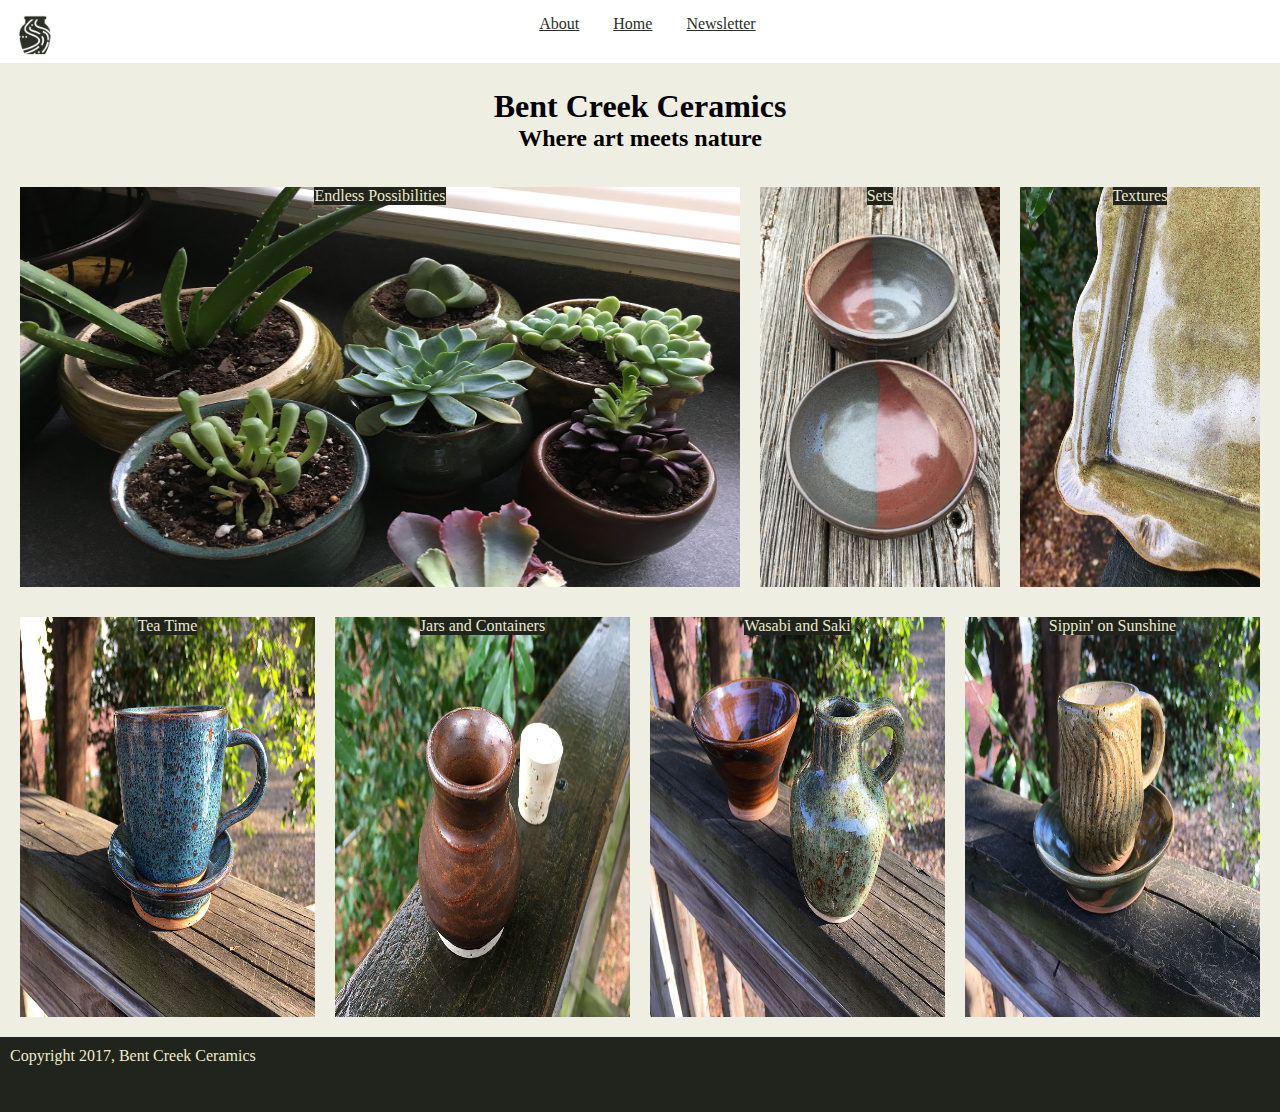
<file: index.html>
<!DOCTYPE html>
<html>
  <head>
    <link rel="stylesheet" href="./styles.css">
    <title>Bent Creek Ceramics</title>
  </head>

  <body>

      <div class="nav-bar">
        <nav>
          <ul>
            <img id="logo" src="./images/bent-creek-logo.png" alt="Bent-Creek-Logo">
            <li><a href="./about/index.html"><u>About</u></a></li>
            <li><a href="./index.html"><u>Home</u></a></li>
            <li><a href="./newsletter/index.html"><u>Newsletter</u></a></li>
          </ul>
        </nav>
      </div>
    <header>
      <h1>Bent Creek Ceramics</h1>
      <h2>Where art meets nature</h2>
    </header>

<div class="gallary">

    <div class="top-row">

      <div class="image-1">
        <img class="image" src="./images/product-1.jpg" alt="Endless Possibilities">
        <p>Endless Possibilities</p>
      </div>

      <div class="image-2">
        <img class="image"src="./images/product-2.jpg" alt="Sets">
        <p>Sets</p>
      </div>

      <div class="image-3">
        <img class="image" src="./images/product-3.jpg" alt="Textures">
        <p>Textures</p>
      </div>

    </div>

    <div class="bottom-row">

      <div class="image-4">
        <img class="image" src="./images/product-4.jpg" alt="Tea Time">
        <p>Tea Time</p>
      </div>

      <div class="image-5">
        <img class="image" src="./images/product-5.jpg" alt="Jars and Containers">
        <p>Jars and Containers</p>
      </div>

      <div class="image-6">
        <img class="image" src="./images/product-6.jpg" alt="Wasabi and Saki">
        <p>Wasabi and Saki</p>
      </div>

      <div class="image-7">
        <img class="image" src="./images/product-7.jpg" alt="Sippin' on Sunshine">
        <p>Sippin' on Sunshine</p>
      </div>

    </div>

</div>

<footer>
  <div class="footer-text">
    <p>Copyright 2017, Bent Creek Ceramics</p>
  </div>
</footer>

    </body>
</html>
</file>
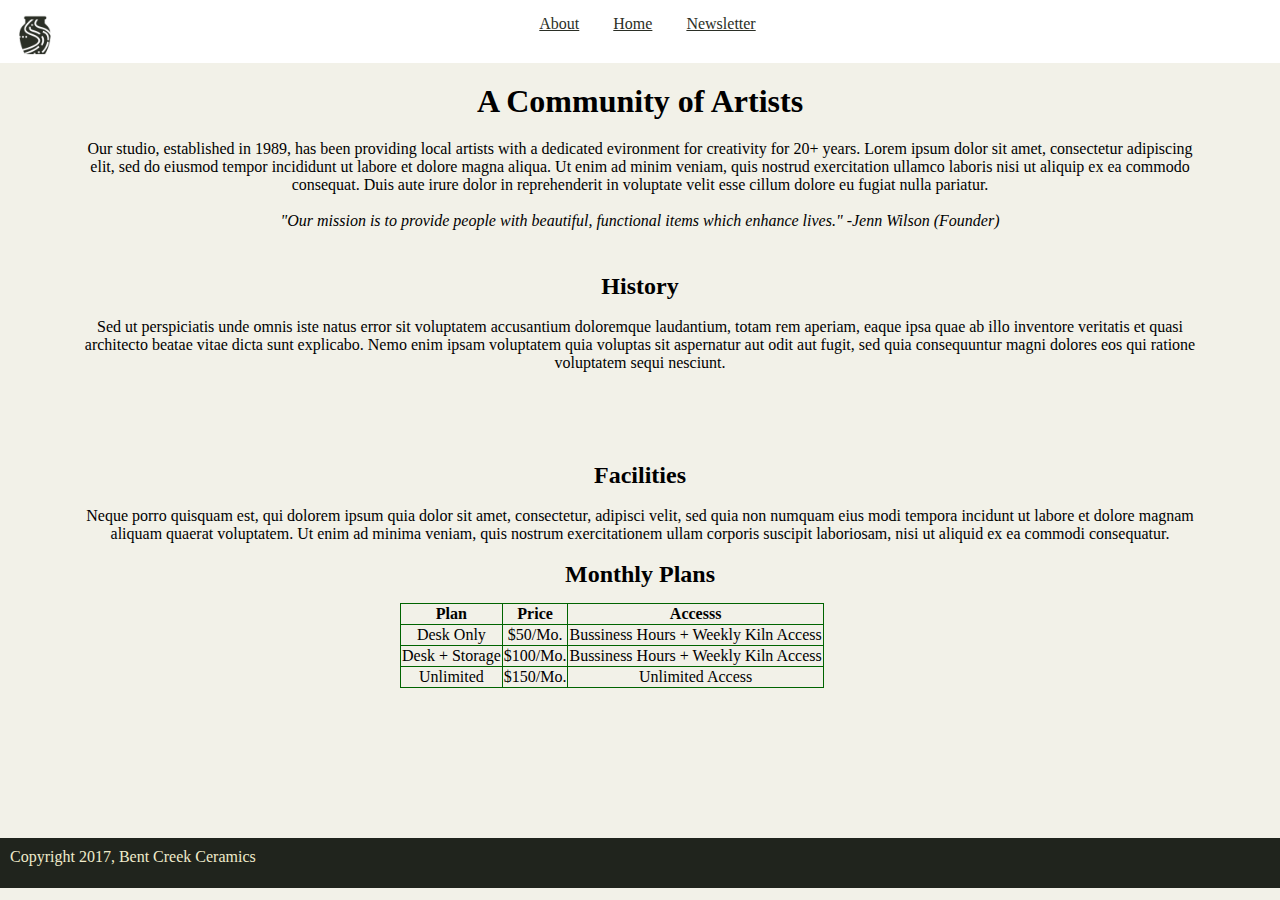
<file: about/index.html>
<!DOCTYPE html>
<html>
  <head>
    <link rel="stylesheet" href="style.css">
    <title>Bent Creek Ceramics - About</title>
  </head>
  <body>
    <div class="nav-bar">
        <nav>
          <ul>
            <img id="logo" src="../images/bent-creek-logo.png" alt="Bent-Creek-Logo">
            <li><a href="index.html"><u>About</u></a></li>
            <li><a href="../index.html"><u>Home</u></a></li>
            <li><a href="../newsletter/index.html"><u>Newsletter</u></a></li>
          </ul>
        </nav>
      </div>
<h1>A Community of Artists</h1>
<div class="upper-body">

  <p>Our studio, established in 1989, has been providing local artists with a dedicated evironment for creativity for 20+ years. Lorem ipsum dolor sit amet, consectetur adipiscing elit, sed do eiusmod tempor incididunt ut labore et dolore magna aliqua. Ut enim ad minim veniam, quis nostrud exercitation ullamco laboris nisi ut aliquip ex ea commodo consequat. Duis aute irure dolor in reprehenderit in voluptate velit esse cillum dolore eu fugiat nulla pariatur.
    <br>
    <br>
      <blockquote><i>
        "Our mission is to provide people with beautiful, functional items which enhance lives."
    -Jenn Wilson (Founder)</i>
      </blockquote>
    </div>
      <br>

<div class="history-text">
  <h2>History</h2>
  <br>
  <p>Sed ut perspiciatis unde omnis iste natus error sit voluptatem accusantium doloremque laudantium, totam rem aperiam, eaque ipsa quae ab illo inventore veritatis et quasi architecto beatae vitae dicta sunt explicabo. Nemo enim ipsam voluptatem quia voluptas sit aspernatur aut odit aut fugit, sed quia consequuntur magni dolores eos qui ratione voluptatem sequi nesciunt.</p>
</div>

<div class="center">



</div>

<div class="bottom">
  <h2>Facilities</h2>
  <br>
  <p>Neque porro quisquam est, qui dolorem ipsum quia dolor sit amet, consectetur, adipisci velit, sed quia non numquam eius modi tempora incidunt ut labore et dolore magnam aliquam quaerat voluptatem. Ut enim ad minima veniam, quis nostrum exercitationem ullam corporis suscipit laboriosam, nisi ut aliquid ex ea commodi consequatur.</p>
  <br>
  <h2>Monthly Plans</h2>
  <div class="table-plan">
  <table>
    <tr class="top-row">
      <th>Plan</th>
      <th>Price</th>
      <th>Accesss</th>
    </tr>

    <tr>
      <td>Desk Only</td>
      <td>$50/Mo.</td>
      <td>Bussiness Hours + Weekly Kiln Access</td>
    </tr>

    <tr>
      <td>Desk + Storage</td>
      <td>$100/Mo.</td>
      <td>Bussiness Hours + Weekly Kiln Access</td>
    </tr>

    <tr>
      <td>Unlimited</td>
      <td>$150/Mo.</td>
      <td>Unlimited Access</td>
    </tr>

  </table>
</div>


</div>





<footer>
  <div class="footer-text">
    <p>Copyright 2017, Bent Creek Ceramics</p>
  </div>
</footer>
  </body>
</html>
</file>
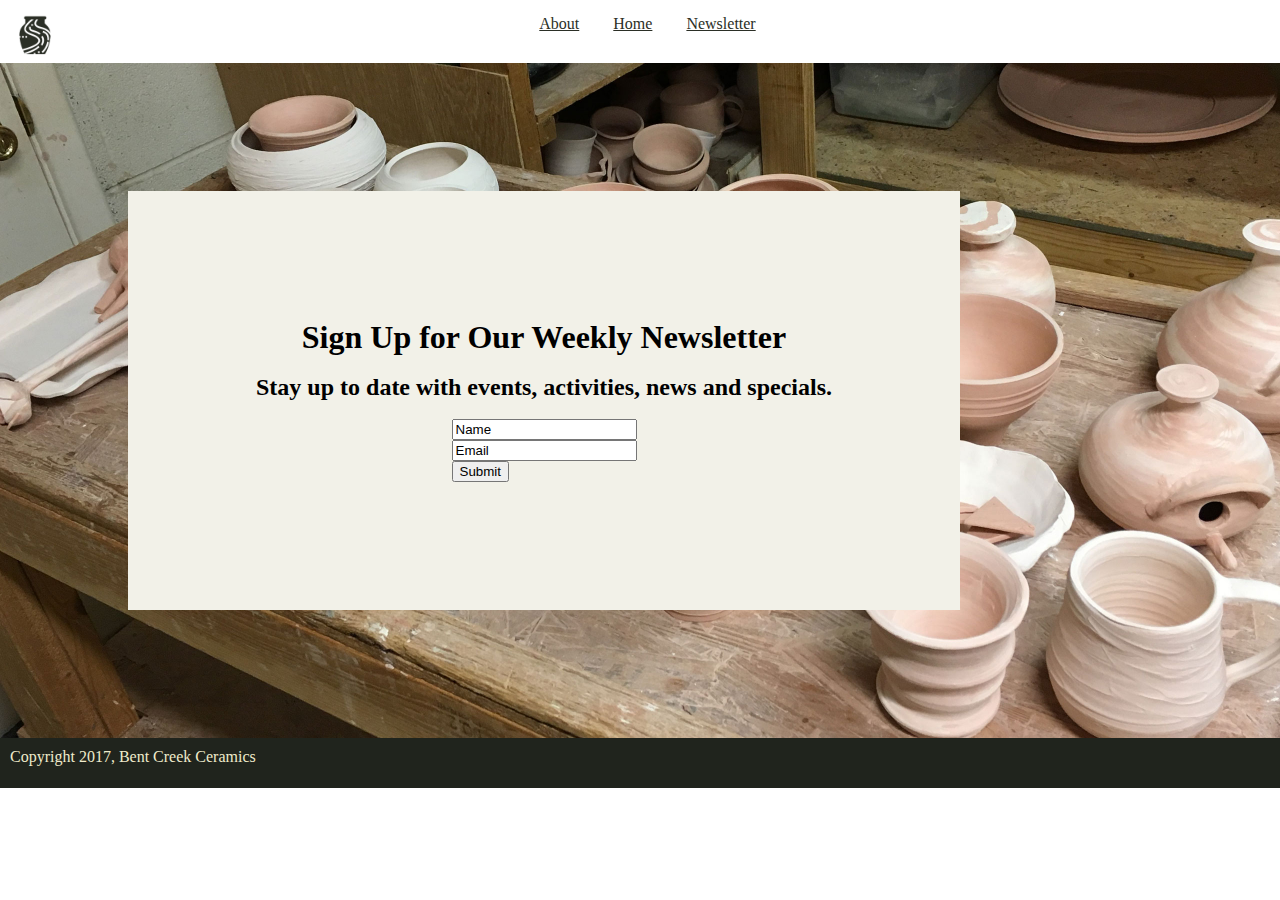
<file: newsletter/index.html>
<!DOCTYPE html>
<html>
  <head>
    <link rel="stylesheet" href="style.css">
    <title>Bent Creek Creramics - Newsletter</title>
  </head>
  <body>

      <div class="nav-bar">
        <nav>
          <ul>
            <img id="logo" src="../images/bent-creek-logo.png" alt="Bent-Creek-Logo">
            <li><a href="../about/index.html"><u>About</u></a></li>
            <li><a href="../index.html"><u>Home</u></a></li>
            <li><a href="./index.html"><u>Newsletter</u></a></li>
          </ul>
        </nav>
      </div>

    <div class="back-image">
      <div class="sign-up">
        <h1>Sign Up for Our Weekly Newsletter</h1>
        <br>
        <h2>Stay up to date with events, activities, news and specials.</h2>
        <br>
        <form>
          <input type="text" name="Name" value="Name">
          <br>
          <input type="email" name="Email" value="Email">
          <br>
          <button>Submit</button>
        </div>

      </div>
      <footer>
        <div class="footer-text">
          <p>Copyright 2017, Bent Creek Ceramics</p>
        </div>
      </footer>

  </body>
</html>
</file>
<file: styles.css>
*{
  margin: 0px;
}
body{
  background-color: #EFEEE2;
}
img{
  width: 100%;
}
ul {
  margin: 0;
  padding: 15px 0px 30px 15px;
  background-color: #FFFFFF;
  text-align: center;
}

li {
  display: inline-block;
}

li a {
  color: #2B2F26;
  text-align: center;
  padding: 10px 15px;
  text-decoration: none;
}

#logo{
  display: flex;
  flex-wrap: wrap;
  justify-content: flex-start;
  height: 40px;
  width: 40px;
  position: absolute;
}
header{
  color: black;
  text-align: center;
  margin: 25px;
}

.gallary div{
  display:flex;
  flex-direction: row;
  justify-content: space-around;
  margin: 10px;

}
.image{
  height: 400px;
  padding: 0;
  display: flex;
  flex-grow: 1;
}
p{
      background-color: #20241D;
      color: #EFEBCB;
      position: absolute;

}
.image-1{
  flex: 3 1;
}
.image-2{
  flex: 1 1;
}
.image-3{
  flex: 1 1;
}
.image-4{
  flex-grow: 1 1;
}
.image-5{
  flex-grow: 1 1;
}
.image-6{
  flex-grow: 2 1;
}
.image-7{
  flex-grow: 1 1;
}
.footer-text{
  background-color: #20241D;
  height: 55px;
  padding: 10px;
}
</file>
<file: about/style.css>
*{
  margin: 0px;
}

ul {
  margin: 0;
  padding: 15px 0px 30px 15px;
  background-color: #FFFFFF;
  text-align: center;
}
body{
  background-color: #F2F1E8;
  text-align: center;
}
li {
  display: inline-block;
}

li a {
  color: #2B2F26;
  text-align: center;
  padding: 10px 15px;
  text-decoration: none;
}

#logo{
  display: flex;
  flex-wrap: wrap;
  justify-content: flex-start;
  height: 40px;
  width: 40px;
  position: absolute;
}
h1{
  padding: 20px;
}
.upper-body{
  align: center;
  padding: 0px 75px 10px 75px;
}
.history-text{
  align: center;
  padding: 15px 75px 75px 75px;
}

.center{

  background-image: url("../images/background-3.jpg");
  max-width: 300px;
  max-height: 200px;


}
h3{
  position: absolute;
  top: 200px;
  left: 0;
  width: 100%;
}
.table-plan{
  align: center;
  padding: 15px 75px 75px 75px;
  margin-left: 250px;
}
table, th, td{
  border: 1px solid darkgreen;
  border-collapse: collapse;
  align: center;


}
.bottom{
  align: center;
  padding: 15px 75px 75px 75px;
}





.footer-text{
  background-color: #20241D;
  height: 30px;
  padding: 10px;
  color: #EFEBCB;
  text-align: left;
}
</file>
<file: newsletter/style.css>
*{
  margin: 0px;
}

ul {
  margin: 0;
  padding: 15px 0px 30px 15px;
  background-color: #FFFFFF;
  text-align: center;
}

li {
  display: inline-block;
}

li a {
  color: #2B2F26;
  text-align: center;
  padding: 10px 15px;
  text-decoration: none;
}

#logo{
  display: flex;
  flex-wrap: wrap;
  justify-content: flex-start;
  height: 40px;
  width: 40px;
  position: absolute;
}
.back-image{
  display: flex;
  background-image: url(../images/background-2.jpg);
  background-size: cover;

}
.sign-up{
  background-color: #F2F1E8;
  display: flex;
  flex-wrap: nowrap;
  flex-direction: column;
  align-content: center;
  align-items: center;
  margin: 10%;
  padding: 10%;
}
.footer-text{
  background-color: #20241D;
  height: 30px;
  padding: 10px;
  color: #EFEBCB;
}
</file>
